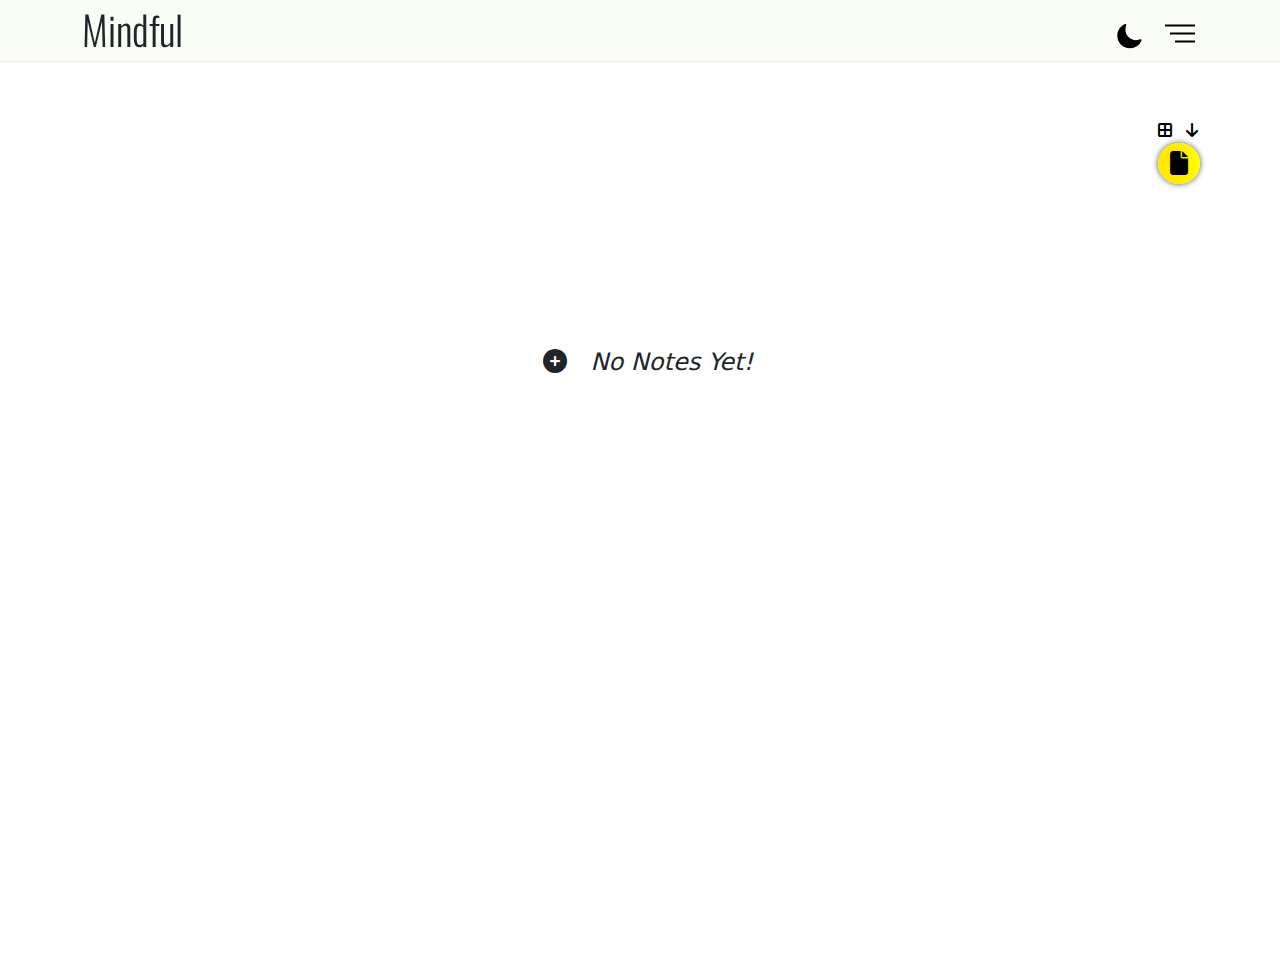
<file: index.html>
<!DOCTYPE html>
<html lang="en">
<head>
    <meta charset="UTF-8">
    <meta name="viewport" content="width=device-width, initial-scale=1.0">
    <meta name="description" content="a note taking application">
    <meta name="keywords" content="note,application,record,app,">
    <!-- Favicon links -->
    <link rel="apple-touch-icon" sizes="180x180" href="/assets/img/favicon_io/apple-touch-icon.png">
    <link rel="icon" type="image/png" sizes="32x32" href="/assets/img/favicon_io/favicon-16x16.png">
    <link rel="icon" type="image/png" sizes="16x16" href="/assets/img/favicon_io/favicon-16x16.png">
    <link rel="manifest" href="/assets/img/favicon_io/site.webmanifest">
    <!-- Google fonts links-->
    <link rel="preconnect" href="https://fonts.googleapis.com">
    <link rel="preconnect" href="https://fonts.gstatic.com" crossorigin>
    <link
        href="https://fonts.googleapis.com/css2?family=Oswald:wght@200..700&family=Roboto:ital,wght@0,100;0,300;0,400;0,500;0,700;0,900;1,100;1,300;1,400;1,500;1,700;1,900&display=swap"
        rel="stylesheet">
    <!-- Bootstrap CSS link-->
    <link href="/assets/bootstrap-5.3.3-dist/css/bootstrap.min.css" rel="stylesheet">
    <!-- Font Awesome Solid + Brands icon css link-->
    <link href="/assets/fontawesome/css/fontawesome.css" rel="stylesheet" />
    <!-- <link href="/assets/fontawesome/css/brands.css" rel="stylesheet" /> -->
    <link href="/assets/fontawesome/css/solid.css" rel="stylesheet" />
    <!-- Custom CSS link -->
    <link rel="stylesheet" href="CSS/style.css">
    <!-- Dark mode style sheet -->
    <link rel="stylesheet" href="CSS/dark.css">
    <!-- site title -->
    <title>NOTE TRACKER APP</title>
</head>

<body>

   <!-- HEADER START-->
   <header>
       <!-- HEADER CENTER  -->
       <div class="container-fluid container-md nav-center my-0 px-2 py-0 d-flex justify-content-between align-items-center">

        <!-- site title -->
        <div class="w-auto px-1">
            <h1 class="title display-6">Mindful</h1>
        </div> <!-- site title end-->

        <div class="d-flex justify-content-between align-items-center">
            <!-- dark mode toggle START(From Uiverse.io by Emil190313) -->
            <div class="w-auto dark-mode-toggle">
                <label for="switch" title="dark mode toggle" class="toggle">
                    <input type="checkbox" class="input" id="switch" />
                    <div class="icon icon--moon">
                        <svg xmlns="http://www.w3.org/2000/svg" viewBox="0 0 24 24" fill="currentColor" width="32"
                            height="32">
                            <path fill-rule="evenodd"
                                d="M9.528 1.718a.75.75 0 01.162.819A8.97 8.97 0 009 6a9 9 0 009 9 8.97 8.97 0 003.463-.69.75.75 0 01.981.98 10.503 10.503 0 01-9.694 6.46c-5.799 0-10.5-4.701-10.5-10.5 0-4.368 2.667-8.112 6.46-9.694a.75.75 0 01.818.162z"
                                clip-rule="evenodd"></path>
                        </svg>
                    </div>
                    <div class="icon icon--sun">
                        <svg xmlns="http://www.w3.org/2000/svg" viewBox="0 0 24 24" fill="currentColor" width="32"
                            height="32">
                            <path
                                d="M12 2.25a.75.75 0 01.75.75v2.25a.75.75 0 01-1.5 0V3a.75.75 0 01.75-.75zM7.5 12a4.5 4.5 0 119 0 4.5 4.5 0 01-9 0zM18.894 6.166a.75.75 0 00-1.06-1.06l-1.591 1.59a.75.75 0 101.06 1.061l1.591-1.59zM21.75 12a.75.75 0 01-.75.75h-2.25a.75.75 0 010-1.5H21a.75.75 0 01.75.75zM17.834 18.894a.75.75 0 001.06-1.06l-1.59-1.591a.75.75 0 10-1.061 1.06l1.59 1.591zM12 18a.75.75 0 01.75.75V21a.75.75 0 01-1.5 0v-2.25A.75.75 0 0112 18zM7.758 17.303a.75.75 0 00-1.061-1.06l-1.591 1.59a.75.75 0 001.06 1.061l1.591-1.59zM6 12a.75.75 0 01-.75.75H3a.75.75 0 010-1.5h2.25A.75.75 0 016 12zM6.697 7.757a.75.75 0 001.06-1.06l-1.59-1.591a.75.75 0 00-1.061 1.06l1.59 1.591z">
                            </path>
                        </svg>
                    </div>
                </label>
            </div><!-- dark mode toggle END-->

            <div class="nav-toggle"><!-- NAV toggle START -->
                <button type="button" title="nav toggle" class="nav-toggle-btn">
                    <div>
                        <div class="bars fa-bars-1"></div>
                        <div class="bars fa-bars-2"></div>
                        <div class="bars fa-bars-3"></div>
                    </div>
                </button>
            </div><!-- NAV toggle END -->
        </div>
       </div><!-- HEADER CENTER END -->

       <!--NAV START -->
       <nav>
           <!-- NAV OFF-CANVAS START -->
           <aside class="nav-off-canvas">
               <div>
                    <div class="d-flex justify-content-between ps-1 pt-0 mt-3 mb-2">
                        <h3 class="title display-6">Mindful</h3><!-- off-canvas site title -->
                        <button class="close-canvas-btn mb-3 me-3"><!-- off-canvas close btn -->
                            <i class="fa-solid fa-x"></i>
                        </button>
                   </div>
                   <!-- off canvas center start-->
                <div class="off-canvas-center">
                    <ul>
                        <li class=" ps-2 fav">
                            <p>
                                <span class="me-2"><i class="fa-solid fa-heart"></i> </span>
                                <span class="fav-text"> Important</span>
                            </p>
                        </li>
                        <li class="ps-2 sort">
                            <p>
                                <span class="me-2">
                                    <span class="primary-btn-icon"><i class="fa-solid fa-arrow-up"></i> </span>
                                    <span class="secondary-btn-icon"><i class="fa-solid fa-arrow-down"></i> </span>
                                </span>
                                <span class="sort-txt"> Sort by Oldest</span>
                            </p>
                        </li>
                        <li class=" ps-2 lay">
                            <p>
                                <span class="me-2">
                                    <span class="primary-btn-icon"><i class="fa-solid fa-list"></i> </span>
                                    <span class=" secondary-btn-icon"><i class="fa-solid fa-border-all"></i></span>
                                </span>
                                <span class="lay-txt"> List Layout</span>
                            </p>
                        </li>
                        <li class="ps-2 pe-2">
                            <hr class="border">
                        </li>
                        <li class="ps-2 clear-btn">
                            <p><span class="me-2"><i class="fa-solid fa-trash fa-bounce" style="color: #f40101;"></i></span> Delete notes</p>
                        </li>
                    </ul>
                </div><!-- off canvas center end-->
               </div>
            </as><!-- NAV OFF-CANVAS END -->
       </nav> <!-- NAV END -->
   </header><!-- HEADER END -->

   <!--MAIN container -->
   <main class="container">
       <!-- FORM SECTION START-->
       <section class="px-0">
           <!-- Main alerts display -->
           <div class="main-alerts-display container">

           </div>
           <!-- create note button wrapper start-->
           <div class="mt-auto add-note-btn-wrapper mb-3">
               <button type="button" role="button" class="show-inputs-btn">
                   <!-- add icon -->
                   <span class="primary-btn-icon">
                       <i class="fa-solid fa-file"></i>
                   </span>
               </button>
           </div><!-- create/back note button wrapper end-->

           <!-- FORM MODAL START-->
           <div class="form-modal">
            <!-- FORM ELEMENT START -->
               <form id="form" class="mt-1"><!-- FORM SECTION START -->
                    <section class="form-center">
                        <!-- FORM NAV -->
                        <div class="form-nav justify-content-between d-flex mb-4">
                            <!-- Form buttons -->
                            <div class="w-50 py-0 my-0 mx-0 px-0">
                                <!-- CLOSE FORM IMG BTN  -->
                                <button type="button" title="add a cover image" class="app-btns close-btn">
                                    <i class="fa-solid fa-x"></i>
                                </button>
                            </div>
                            <!-- Form buttons -->
                            <div class="d-flex justify-content-end my-0 py-0 mx-0 w-50">
                                <!-- ADD COVER IMG BTN  -->
                                <button type="button" title="add a cover image" class=" app-btns add-cover-img-btn me-2">
                                    <i class="fa-solid fa-image"></i>
                                </button>
                                <!--SUBMIT FORM BTN -->
                                <button type="submit" title="save note" class="app-btns create-note-btn">
                                    <i class="fas fa-save"></i>
                                </button>
                            </div>
                        </div>
                    
                        <!--  COVER IMAGE MODAL START -->
                        <div class="modal-bg">
                            <!-- MODAL background -->
                            <article class="cover-img-modal">
                                <!-- MODAL CENTER  -->
                                <div class="modal-center">
                                    <!-- close-modal btn -->
                                    <button type="button" class="close-modal-btn">
                                        <i class="fa-solid fa-xmark"></i>
                                    </button>
                                    <div>
                                        <p class="mt-4">Click the button below to add a cover image to your note.</p>
                                        <!-- select cover image btn -->
                                        <label for="cover-photo-input" class="cover-img-label app-btns mb-3 mt-0"
                                            aria-roledescription="button">
                                            <i class="fa-solid fa-plus"></i>
                                        </label>
                                        <!-- cover image input field -->
                                        <input type="file" name="cover_photo_input" id="cover-photo-input" size="100" value="upload"
                                            accept="image/jpeg, image/png">
                                    </div>
                                    <!-- image preview wrapper -->
                                    <div class="cover-img-wrapper">
                                        <!-- place holder image for preview image -->
                                        <i>
                                            <svg xmlns="http://www.w3.org/2000/svg" viewBox="0 0 16 16" fill="currentColor" class="size-4">
                                                <path fill-rule="evenodd"
                                                    d="M2 4a2 2 0 0 1 2-2h8a2 2 0 0 1 2 2v8a2 2 0 0 1-2 2H4a2 2 0 0 1-2-2V4Zm10.5 5.707a.5.5 0 0 0-.146-.353l-1-1a.5.5 0 0 0-.708 0L9.354 9.646a.5.5 0 0 1-.708 0L6.354 7.354a.5.5 0 0 0-.708 0l-2 2a.5.5 0 0 0-.146.353V12a.5.5 0 0 0 .5.5h8a.5.5 0 0 0 .5-.5V9.707ZM12 5a1 1 0 1 1-2 0 1 1 0 0 1 2 0Z"
                                                    clip-rule="evenodd" />
                                            </svg>
                                        </i>
                                    </div>
                                    <!-- error alert -->
                                    <div class="alerts py-1 my-0 caption"></div>
                                    <p class="caption img-preview-caption">image preview</p>
                                    <!-- upload cover img btn -->
                                    <div>
                                        <button type="button" class="mt-2 app-btns done-btn">Done</button>
                                    </div>
                                </div>
                                <!-- MODAL CENTER  End-->
                            </article>
                        </div><!-- COVER IMAGE MODAL END-->
                    
                        <!-- NOTE TITLE START -->
                        <div class=" my-0 py-0">
                            <!-- note title input -->
                            <div class="row ">
                                <div class="col-12">
                                    <label for="note_title" class="sr-only">Title</label>
                                    <input type="text" class="note-input title-input py-1 py-md-2 px-2" id="note_title" name="note_title"
                                        placeholder="Title">
                                </div>
                            </div>
                        </div><!-- NOTE TITLE END -->
                    
                        <!-- NOTE INPUT START -->
                        <div class="form-row input-txt-area-container my-0 py-0">
                            <div class="form-group col-12">
                                <label for="note" class="sr-only">Note</label>
                                <textarea name="note" id="note" autocapitalize="sentences"  class="note-input py-1 py-md-2 px-2" cols="30" rows="4" placeholder="Add new note"></textarea>
                            </div>
                        </div><!-- NOTE INPUT END -->
                    
                    
                    </section>
               </form> <!-- FORM ELEMENT END -->
           </div><!-- FORM MODAL END -->
       </section>
       <!-- FORM SECTION END -->


       <!-- NOTE CARDS SECTION START-->
       <section class="notes-section">
            <div class="d-flex note-fb-section justify-content-between">
                <!-- give visual feedback to the user on the note card in the UI -->
                <p class="feedback-text"><span></span></p>
                <p class="feedback-icon">
                    <span class="icon-1 px-2">
                        <span class="primary-btn-icon"><i class="fa-solid fa-border-all"></i></span>
                        <span class="secondary-btn-icon"><i class="fa-solid fa-list"></i></span>
                    </span>
                    <span class="icon-2">
                        <span class="primary-btn-icon"><i class="fa-solid fa-arrow-down"></i></span>
                        <span class="secondary-btn-icon"><i class="fa-solid fa-arrow-up"></i></span>
                    </span>
                </p>
            </div>
           <!-- main container for note cards -->
           <div class="notes-container">
            
           </div>
       </section><!-- NOTE CARDS SECTION END-->

       <!-- NOTE DISPLAY MODAL START-->
       <section>
           <div class="modal-bg display-note-modal">
               <article class="container note-modal-center">
                   <div class="row px-3 pt-4">
                       <!-- note button controls -->
                       <div class="col-12 row align-items-center note-controls m-0 justify-content-between px-0">
                           <div class="col-7">
                               <!-- back btn -->
                               <button type="button" class="btn my-0 py-1 app-btns back-btn">
                                   <i class="fa-solid fa-arrow-left "></i>
                               </button>
                           </div>
                           <!--favourites, edit and delete btn -->
                           <div class=" col-5 mb-2 d-flex justify-content-end">
                                <!--favourites btn  -->
                               <button type="button" class=" my-0 py-1 mx-2 add-to-fav-btn">
                                <i class="fa-solid fa-heart"></i>
                              </button>
                               <!--edit btn  -->
                               <button type="button" class="btn my-0 py-1 mx-2 app-btns edit-btn">
                                   <i class="fa-solid fa-pen-to-square"></i>
                               </button>
                               <!-- del btn -->
                               <button type="button" class="btn my-0 py-1 app-btns del-btn">
                                   <i class="fa-solid fa-trash-can del-icon"></i>
                               </button>
                           </div>
                       </div>
                       <!-- note header -->
                       <div class="col-12 mt-1 note-dp-header">
                           <!-- note title -->
                           <h5 class="note-dp-title"></h5>
                           <!-- date day and time of note creation -->
                           <h6 class="light-txt">
                               <span class="note-dp-day"></span>
                               <span class="note-dp-date"></span>
                               <span class="note-dp-month"></span>
                               <span class="note-dp-time"></span>
                               <span class="notedp-time-suffix"></span>
                           </h6>
                       </div>
                       <!-- note cover image -->
                       <div class="note-dp-img-container">

                       </div>
                       <!-- note body -->
                       <div class="col-12 note-txt pt-0 pb-0 my-1 px-2 dark-txt">
                           <p class="note-dp-txt">
                           </p>
                       </div>
                   </div>
                   <!-- note body end-->
               </article>
           </div>
       </section><!-- NOTE DISPLAY MODAL END-->
   </main>

   <!-- custom js script -->
   <script src="/app.js"></script>
</body>

</html>
</file>
<file: CSS/style.css>
/***** CSS variables *****/
:root{
	--heading-font:"Oswald";
	--body-font:"Roboto";
	--light-color: #fafdf6;
	--dark-color:#000000;
	--light-text:rgb(39, 37, 74);
	--light-accent:#ffffff; 
}

/* ======= CSS RESET ======== */
/*
  1. Use a more-intuitive box-sizing model.
*/
*, *::before, *::after {
	box-sizing: border-box;
  }
  
  /*
	2. Remove default margin
  */
  * {
	margin: 0;
  }
  
  /*
	Typographic tweaks!
	3. Add accessible line-height
	4. Improve text rendering
  */
  body {
	line-height: 1.5;
	-webkit-font-smoothing: antialiased;
  }
  
  /*
	5. Improve media defaults
  */
  img, picture, video, canvas, svg {
	display: block;
	max-width: 100%;
  }
  
  /*
	6. Remove built-in form typography styles
  */
  input, button, textarea, select {
	font: inherit;
  }
  
  /*
	7. Avoid text overflows
  */
  p, h1, h2, h3, h4, h5, h6 {
	overflow-wrap: break-word;
  }
  
  /*
	8. Create a root stacking context
  */
  #root, #__next {
	isolation: isolate;
  }

   /*
	9. Remove lists default styling
  */
  li,ul{
	list-style: none;
	padding: 0;
	margin: 0;
	font-family: var(--body-font);
  }

    /*
	10. Remove default padding from font awesome icons default styling
  */

i{
	padding: 0;
	margin: 0;
}

/***** UTILITY CLASSES *****/
.light-txt{
	color: var(--light-text) !important;
	font-size: 85%;
}

.dark-txt{
	color: var(--dark-color) !important;
}

.word-spacing{
	word-spacing: 7px;
}

.line-h{
	line-height: 1.1;
}

span{
	font-style: inherit;
}
/* controls how img on the note cards are renderd */
img{
	display: block;
	min-width: 100%;
	height: 100% !important;
	object-fit: fill ;
}

/***** LABEL ACCESSIBILTY *****/
/* hide labels, but keep them accessible to screen readers */
.sr-only {
	position: absolute;
	width: 1px;
	height: 1px;
	padding: 0;
	margin: -1px;
	overflow: hidden;
	clip: rect(0, 0, 0, 0);
	border: 0;
  }

/***** TYPOGRAPHY *****/
h1,h2,h3,h4,h5,h6{
	font-family: var(--heading-font),sans-serif;
	font-weight:800;
}

h6{
	font-weight:400;
	font-style: italic;	
}

textarea, input{
	font-family: var(--body-font),sans-serif;
	font-weight: 700;
}

label{
	font-family: var(--heading-font),sans-serif;
}

.card-text{
	font-weight: 400 !important;
}

.card-subtitle{
	font-weight: 600;
}

/* styling for smaller text */
.caption{
	font-weight: 500;
	font-family: var(--body-font);
	color: #363636;
	font-size: 80%;
	padding: 0;
	height: 19px;
	margin: 0;
}

/***** LAYOUT *****/
/* header element that contains the site title and dark mode toggle */
body{
	width: 100%;
	min-height: 100vh;
}

header{
    background-color: var(--light-color);
    padding-top: .3rem;
    width: 100%;
    position: fixed;
    top: 0;
    left: 0;
    box-shadow: 0px 1px 2px rgba(0, 0, 0, 0.1);
    -webkit-box-shadow: 0px 1px 2px rgba(0, 0, 0, 0.1);
    -moz-box-shadow: 0px 1px 2px rgba(0, 0, 0, 0.1);
	z-index: 100;
    transition: all 300ms linear;
  }

/* the main section of the page */
  main{
	margin-top: 5em;
	position: relative;
  }

/*element that displays the alerts on the main page(does not display on the modals)  */
.main-alerts-display{
	width: 0;
	height: 23px;
	background: var(--dark-color);
	color: var(--light-color);
	font-family: var(--heading-font);
	text-align: center;
	border-radius:5px;
	font-weight: 400;
	color: var(--light-color);
	position: sticky;
	top: 60px;
	transform: translateY(5px);
	z-index: -100;
	visibility: hidden;
	transition: all 400ms 400ms linear;
  }

.main-alerts-display p{
	padding: 0;
	width: 0;
	margin: 0 auto;
  }

  /* Alerts styles for photo modal */
.alerts{
	visibility: hidden;
	background-color: transparent;
	color: red !important;
	transform: translateY(-1px) !important;
	height: 27px;
	transition: all 300ms linear;
}


/***** BUTTONS STYLES *****/
/* base style for all btns */
.app-btns{
	border: 3px solid var(--dark-color);
	box-shadow: 1px 1px 0px 1px rgba(0,0,0,1);
	-webkit-box-shadow: 1px 1px 0px 1px rgba(0,0,0,1);
	-moz-box-shadow: 1px 1px 0px 1px rgba(0,0,0,1);
	font-weight: 800;
	font-size: clamp(5px,5vw,1rem);
	padding: .2em .6em;
	background: linear-gradient(90deg,rgb(255, 234, 0) 45%,rgb(255, 255, 0));
	border-radius: 0%;
	transition: all 300ms ease-in-out;
}

/* click effect styling on the btns */
.app-btns:active{
	color: var(--dark-color);
	background:var(--light-color);
}

/* hover effect styling on the btns */
.app-btns:hover{
	color: var(--light-color);
	background: var(--dark-color);
}

/* style for btn that displays the input field when clicked */
button.show-inputs-btn{
	font-size: 150%;
	padding: .1em .5em;
}

/* default style for secondary-btn icon */
.primary-btn-icon,
.primary-btn-icon{
	display: inline-block;
}

/* default style for primary-btn icon */
.secondary-btn-icon,
.secondary-btn-icon{
	display: none;
}


/*nav toggle btn  */
.nav-toggle-btn{
	border: 3px solid transparent;
	outline:0;
	background:transparent; 
	width:45px;
	padding-bottom:0.5rem;
	cursor:pointer;
	border-radius: 5px;
}

/* elements within the nav toggle */
.nav-toggle-btn .bars{
	width: 30px;
	height:0;
	border: 1.5px solid black;
	margin-top: 6px;
	transform-origin: center;
	margin-left:auto;
	transition: transform 200ms 100ms,
	 opacity 300ms linear,
	 width 300ms linear;
}

.nav-toggle-btn > div{
	width: max-content;
	transform: translate(-1px,1.5px);
}

.nav-toggle-btn .fa-bars-2{
	width: 25px;
}

.nav-toggle-btn .fa-bars-3{
	width: 20px;
	margin-bottom: 0;
}

.nav-toggle-btn:focus{
	border: 3px solid #9d9d9d;
}

/* nav off canvas btn */
.nav-off-canvas button{
	color: rgb(255, 234, 0);
	padding: 0;
	background: transparent;
	outline: 0;
	border: 0;
	transform: scale(0.9);
}


/* add to favourites btn */
.add-to-fav-btn{
	border: none;
	color: lightslategray;
	background: transparent;
}

.add-to-fav-btn i{
	font-size: 1.5rem;
}


/* dark mode toggle btn */
div.nav-center .dark-mode-toggle{
	transform: scale(0.7) translate(20px, 3px);
}

/* button for adding notes */
.show-inputs-btn{
	position: fixed;
	right: 10px;
	top: 80%;
	z-index: 10;
	border-radius: 50%;
	box-shadow: 0 0 5px 1px rgba(0, 0, 0, 0.5);
	background: linear-gradient(90deg,rgb(255, 234, 0) 45%,rgb(255, 255, 0));
	border: 0;
}

/***** COVER IMAGE MODAL *****/
/* Cover image/form modal background */
.modal-bg,.form-modal{
	width: 100vw;
	height: 100vh;
	height: 100dvh;
	display: none;
	place-content: center;
	background-color: color-mix(in srgb, rgba(0, 0, 0, 0.7) 80%, transparent 20%);
	backdrop-filter: blur(10px);
	position: fixed;
	top: 0;
	left: 0;
	right: 0;
	visibility: hidden;
	z-index: -1000;
	
}

/*the main area of the cover image modal*/
.cover-img-modal{
	width: 350px;
	border: 4px solid var(--dark-color);
	background-color: var(--light-color);
	box-shadow: 1px 1px 0px 1px rgba(0,0,0,1);
	-webkit-box-shadow: 1px 1px 0px 1px rgba(0,0,0,1);
	-moz-box-shadow: 1px 1px 0px 1px rgba(0,0,0,1);
	margin: 0 auto;
	text-align: center;
	padding: 1em;
	position: relative;
}

/*file input label styled like a button */
.cover-img-label{
	width: 50px;
	display: inline-block;
	padding: .1em;
	cursor: pointer;
	color: #000;
	font-weight: 800;
	font-size: 130%;
	background: linear-gradient(90deg,rgb(255, 234, 0) 45%,rgb(255, 255, 0));
	animation: vibrate-1 0.3s 2s linear 2 both;
}

/* modal center */
.modal-center{
	width: 100%;
	height: 100%;
	font-family: var(--heading-font),sans-serif;
	margin: auto auto;
	position: relative;
	display: flex;
	flex-direction: column;
	justify-content: space-between;
	align-items: center;
}

/* close btn on the cover img Modal */
.close-modal-btn{
	border: none;
	margin-bottom: 0;
	width: 40px;
	background: var(--dark-color);
	color: var(--light-color);
	border-radius: 0;
	font-weight: 800;
	font-size: 120%;
	position: absolute;
	top: -10px;
	right: -10px;
}

/*the x-icon within the close button on the modal  */
.close-modal-btn:hover .fa-xmark {
	transform-origin: 50% 50%;
	animation: rotateBtn 500ms 500ms linear 1;
}

.nav-off-canvas:hover button{
	animation: rotateBtn 500ms 500ms linear 1;
}

/* modal file input */
input[type="file"]{
	display: none;
}

/* styles for the cover image preview on the modal*/
div.cover-img-wrapper{
	width: 120px;
	min-height: 120px;
	border: 4px solid var(--dark-color);
    border-radius: 8px;
}

img.cover-img{
	height: 100%;
	object-position: center center;
	object-fit: cover;
	border-radius: 4px;
}


/***** FORM SECTION *****/
/* main area of the form that holds all input elements */
.form-modal{
	/* border: 7px solid green; */
	display: flex ;
	place-content: unset;
	width: 100%;
}

.form-center{
	margin: 0 auto;
	width: 95% ;
	height: 99%;
	background-color: var(--light-color);
	border: 4px solid var(--dark-color);
	padding: .2rem;
}

/* the note text area */
.note-input{
	width: 100%;
	height: auto;
	border: 0;
	border-radius: 0%;
	outline: 0;
	padding: 0;
}

textarea.note-input{
	border-bottom-left-radius: 5px;
	border-bottom-right-radius: 5px;
	height:500px !important;	
	resize: none;
	
}

/* the note title text input  */
 .title-input{
	height: 32px;
	border-top-left-radius: 5px;
	border-top-right-radius: 5px;
	border: 0;
}

/* focus state for the input and textarea elements */
.title-input:focus,
.note-input:focus{
	background-color: rgba(243, 245, 247, 0.9);
}

/***** NOTE CARD  *****/
.notes-section{
	position: relative;
	z-index: 5;
	background-color: var(--light-accent);
}

/* this show the feed back text on the notes container */
.note-fb-section{
	color: var(--dark-color);
	font-weight: 800 !important;
}

/* place holder text on the notes container section */
.note-place-holder{
	position: absolute;
	width: 100%;
	top: 25vh;
	display: flex;
	justify-content: center;
	align-items: center;
	font-weight: 400;
	font-size: clamp(16px, 5vw, 1.5rem);
	font-style: italic;
	animation: slide-in-fwd-top 600ms 100ms cubic-bezier(0.215, 0.610, 0.355, 1) forwards;
}

/* wrapper element that contains the card element */
.notes-container{
	display: flex;
	width: 100%;
	justify-content: center;
	align-items: center;
	gap: 1.5em;
	flex-direction: column;
	flex-wrap: wrap;
	background-color: var(--light-accent);
}

/* card element */
.notes-card{
	min-height: 175px;
	width: 100%;
	padding: 0;
	border-radius: 0%;
	border: 1px solid var(--dark-color);
	border-right: 4px solid var(--dark-color);
	border-bottom: 4px solid var(--dark-color);
	box-shadow: 1px 1px 0px 1px rgba(0,0,0,1);
	-webkit-box-shadow: 1px 1px 0px 1px rgba(0,0,0,1);
	-moz-box-shadow: 1px 1px 0px 1px rgba(0,0,0,1);
	cursor: pointer;
	/* animation: slide-in-fwd-top 600ms 100ms cubic-bezier(0.215, 0.610, 0.355, 1) forwards; */
	transition: transform 300ms linear !important;
	
}

/* flex container for the card text and card image */
.note-card-center{
	display:flex;
	width: 100%;
	flex-direction: column;
}


/** hover effect for note cards **/
/* note btn that have arrow icons */
.notes-card .note-btn{
	transition: transform 300ms linear !important;
}

/* for note card button */
.notes-card:hover .note-btn{
	transform: translate(8px);
}

/* wrappers for the imgs on the note cards */
.card-head-wrapper{
	border: 3px solid black;
	border-left: 2px solid var(--dark-color);
	border-bottom: 2px solid var(--dark-color);
	border-top: 2px solid var(--dark-color);
	padding: 0;
	margin: 0;
	background-color: var(--light-color);
}

.card-img{
	filter: brightness(85%);
	border-radius: 0;
	transition: all 300ms linear;
}

.notes-card:hover 
.card-img{
	filter: brightness(100%);
}

/***** DISPLAY NOTE MODAL *****/
/* display note modal bg */
.display-note-modal{
	background-color: color-mix(in srgb, rgb(0, 0, 0) 90%, transparent 10%);
	backdrop-filter: blur(10px);
	display: none;
	visibility: hidden;
	place-items: center;
	z-index: -1000;
}

/* main section of the modal that displays the note */
.note-modal-center{
	background-color: var(--light-color);
	width: 80%;
	height: fit-content;
	border: 4px solid var(--dark-color);
	overflow-y: hidden;
}

/* note display image wrapper */
.note-dp-img-wrapper{
	height: 200px;
	border: 4px solid var(--dark-color);
}

/*wrapper element for the text section of the note display  */
.note-txt{
	overflow-y: auto;
	height: 250px;
}

/* change the default styling of the scrollbar on note display modal */
.note-txt::-webkit-scrollbar {
    width: .7em;
    background-color: white;
}

.note-txt::-webkit-scrollbar-thumb {
    background-color: #808080;
    border-radius: 10px;
}

/***** NAV OFF CANVAS *****/
/* off Canvas background */
.nav-off-canvas{
	width: 0;
	padding: 0;
	height: 100vh;
	height: 100dvh;
	color: var(--light-color);
	background-color: color-mix(in srgb, rgb(0, 0, 0) 90%, transparent 10%);
	backdrop-filter: blur(10px);
	position: fixed;
	cursor: pointer;
	top: 0;
	z-index: 1000;
	transition: width 300ms;
	overflow: hidden;
	
}

.nav-off-canvas .title,
.nav-off-canvas .fa-x,
.nav-toggle button{
	font-weight: 400;
	font-size: clamp(1rem,5vw,1.8rem);
}

.off-canvas-center{
	width: 0;
}

.off-canvas-center li{
	margin: .6rem 0;
	font-weight: 800;
	font-size: 1.1rem;
	cursor: pointer;

}


/* nav link(li) to toggle card layout */
ul .lay{
	display:none !important;
}

.off-canvas-center li p{
	padding: .5em .1rem;
	margin: 0;
    transition: color 300ms linear,
	padding-left 300ms !important;
}

.off-canvas-center  li:hover p{
color: yellow !important;
padding-left: 20px;
}

/****JS STYLES *****/

/* display alert on main page */
.show-main-alert {
	z-index: 1010;
	visibility: visible;
	width: 50%;
  }

  .show-main-alert p{
	width: 50%;
  }

/*individual transforms applied by JS to each element within
 the nav-toggle btn */
 .show .fa-bars-1{
	transform: translateY(7px) rotate(45deg);
}

.show .fa-bars-2{
	transform: translateX(10px);
	opacity: 0;
}

.show .fa-bars-3{
	transform: translateY(-10px) rotate(-45deg);
	width: 30px;
}


/* this class hides the create note btn plus icon */
.show .primary-btn-icon{
	display: none;
}


/* this class show the create note btn back icon */
.show .secondary-btn-icon{
	display: inline-block;
}


/* applies the visbility class to the create note */
.show {
	visibility: visible;
}

.show .create-note-btn:hover{
	border: 3px solid var(--dark-color)!important;
}

/* this class is displays the cover image modal */
.show-modal{
	display: grid;
	visibility: visible;
	z-index: 1000;
}


/* displays alert on the cover image modal */
.show-alert{
	visibility: visible;
}

/* class that are applied when a note is being edited */
.editable-card{
	background-color: skyblue !important;
}


/* class that upates UI to show card has been added to favourite */
.show .add-to-fav-btn{
	color: red;
}

/* updates UI when fav, sort or layout icons when nav link is clicked */
.active {
	border-left: 4px solid yellow !important;
}

/* hides the show input button when user has click to view their important notes */
.hide .show-inputs-btn{
	display: none;
}


/*** JS animations classes ***/
.slide-in-fwd-top {
	-webkit-animation: slide-in-fwd-top 0.4s cubic-bezier(0.250, 0.460, 0.450, 0.940) both;
	        animation: slide-in-fwd-top 0.4s cubic-bezier(0.250, 0.460, 0.450, 0.940) both;
}

.slide-out-fwd-top {
	-webkit-animation: slide-out-fwd-top 0.6s cubic-bezier(0.550, 0.085, 0.680, 0.530) both;
	        animation: slide-out-fwd-top 0.6s cubic-bezier(0.550, 0.085, 0.680, 0.530) both;
}

.shake-bottom {
	animation: shake-bottom 0.8s cubic-bezier(0.455, 0.030, 0.515, 0.955) both;
}

/****MEDIA QUERIES****/

/** TABLET screen size **/
@media only screen and (min-width: 768px) {

	img{
		height: auto;
		object-fit: cover;
	}

	/* general styling for all the buttons */
	.app-btns{
		padding: .5em .8em;
	}

	/* dark mode toggle btn */
	div.nav-center .dark-mode-toggle{
		transform: scale(0.9) translateY(4px);
	}

	/* main area of the cover image modal */
	.cover-img-modal{
		width: 500px;
	}

	/* main area of the note display modal */
	.note-modal-center {
		width: 50%;
		max-height: 624px;
	}

	.show-main-alert {
		width: 80%;
	  }
	
	  .show-main-alert p{
		width: 80%;
	  }

/** contorls the width and orientation of the note cards **/
	.notes-container{
		justify-content: space-between;
		flex-direction: column;
		gap: 1em;
	}

	/* flex container for the card text and card image */
	.note-card-center{
		flex-direction: row;
		height: 100%;
		padding-bottom: 0;
	}

	/* wrapper for the image section of the card*/
	.note-card-center .card-head-wrapper{
		width: 35%;
		height: 175px !important;
	}

	/*wapper for the text section of the card  */
	.note-card-center .card-body-wrappper{
		width: 65%;
		height: 175px !important;
	}

	/* hover effect for note cards */
	/* for note card bg */
	.notes-card:hover{
		transform: translate(-3px,-3px) !important;
	}


	
}

/** LARGE and X-LARGE screens size **/
@media only screen and (min-width: 992px) {
	/* modal box for adding cover img */
	.cover-img-modal{
		width: 450px;
	}

}

/** contorls the width and orientation of the note cards **/
@media only screen and (min-width: 990px) {

	.show-inputs-btn{
		position: absolute;
		/* right: 8%; */
		/* top: unset; */
		/* border-radius: 2px; */
		/* box-shadow: none;
		background: linear-gradient(90deg,rgb(255, 234, 0) 45%,rgb(255, 255, 0));
		border: 3px solid var(--dark-color); */
		transition: background 300ms linear;
	} 

	.show-inputs-btn:hover,
	.show-inputs-btn:focus,
	.show-inputs-btn:active{
		color: var(--light-color) !important;
		background: var(--dark-color) !important;
	} 

	.notes-container{
		flex-direction: row;
	}

	/* note card elements */
	.notes-card{
		width: 49%;
	}	

	/* nav link(li) to toggle card layout */
	ul .lay{
		display: block !important;
	}

	.form-center{
		width: 80% ;
		padding: 1rem;
	}

}

/** controls layout changes(grid/list) for the cards(Applies JS Classes) **/
@media only screen and (min-width: 1000px){
	/* toggle card layou from grid to rows */
	.change-layout .notes-container{
		flex-direction: column;
	}
	
	.change-layout .notes-card{
		width: 100%;
	}
}

/** THE MEDIA QUERIES BELOW CONTROL THE WIDTH OF THE NAV-OFF-CANVAS AT DIFF SCREEN SIZES **/
@media only screen and (min-width: 0) and (max-width: 767px){
	.show-nav-off-canvas{
		width: 350px;
	}

	.off-canvas-center{
		width: 350px;
	}
	
}

@media only screen and (min-width: 768px) and (max-width: 991px){
	.show-nav-off-canvas{
		width: 550px;
	}

	.off-canvas-center{
		width: 550px;
	}
	

}

@media only screen and (min-width: 992px) {
	.show-nav-off-canvas{
		width: 300px;
		
	}

	.off-canvas-center{
		width: 300px;
	}
	
}

/***** ANIMATIONS *****/
/** rotate animation **/
@keyframes rotateBtn {
	0%{
	   
       transform: rotate(0deg);
	}
	50%{
		transform: rotate(180deg);
	}
	100%{
		transform: rotate(360deg);
	}
}


/* ----------------------------------------------
 * Generated by Animista on 2024-10-7 23:24:24
 * Licensed under FreeBSD License.
 * See http://animista.net/license for more info. 
 * w: http://animista.net, t: @cssanimista
 * ---------------------------------------------- */
/**
 /**
 * ----------------------------------------
 * animation slide-in-fwd-top
 * ----------------------------------------
 */
@-webkit-keyframes slide-in-fwd-top {
	0% {
	  -webkit-transform: translateZ(-1400px) translateY(-800px);
			  transform: translateZ(-1400px) translateY(-800px);
	  opacity: 0;
	}
	100% {
	  -webkit-transform: translateZ(0) translateY(0);
			  transform: translateZ(0) translateY(0);
	  opacity: 1;
	}
  }
  @keyframes slide-in-fwd-top {
	0% {
	  -webkit-transform: translateZ(-1400px) translateY(-800px);
			  transform: translateZ(-1400px) translateY(-800px);
	  opacity: 0;
	}
	100% {
	  -webkit-transform: translateZ(0) translateY(0);
			  transform: translateZ(0) translateY(0);
	  opacity: 1;
	}
  }
  

/**
 * ----------------------------------------
 * animation slide-out-fwd-top
 * ----------------------------------------
 */
 @-webkit-keyframes slide-out-fwd-top {
	0% {
	  -webkit-transform: translateZ(1) translateY(0);
			  transform: translateZ(1) translateY(0);
	  opacity: 1;
	}
	100% {
	  -webkit-transform: translateZ(600px) translateY(-300px);
			  transform: translateZ(600px) translateY(-300px);
	  opacity: 0;
	}
  }
  @keyframes slide-out-fwd-top {
	0% {
	  -webkit-transform: translateZ(1) translateY(0);
			  transform: translateZ(1) translateY(0);
	  opacity: 1;
	}
	100% {
	  -webkit-transform: translateZ(600px) translateY(-300px);
			  transform: translateZ(600px) translateY(-300px);
	  opacity: 0;
	}
  }
  
  
  /**
 * ----------------------------------------
 * animation vibrate-1
 * ----------------------------------------
 */
@keyframes vibrate-1 {
	0% {
	  transform: translate(0);
	}
	20% {
	  transform: translate(-2px, 2px);
	}
	40% {
	  transform: translate(-2px, -2px);
	}
	60% {
	  transform: translate(2px, 2px);
	}
	80% {
	  transform: translate(2px, -2px);
	}
	100% {
	  transform: translate(0);
	}
  }
</file>
<file: CSS/dark.css>
@media only screen and (min-width: 0rem) {
:root{
		--dark:#000814;
		--medium:#00132d;
		--accent:#90e0ef;
		--bodyTextColorWhite: #eff0f1;
	}
}

body.dark-mode{
 background-color: var(--dark);   
}

body.dark-mode h1,
body.dark-mode h2,
body.dark-mode h3,
body.dark-mode h4,
body.dark-mode h5,
body.dark-mode h6,
body.dark-mode p,
body.dark-mode span,
body.dark-mode li
{
    color: var(--bodyTextColorWhite)!important;
}

body.dark-mode .light{
    display: none;
}

body.dark-mode .dark{
    display:block !important;
}

.dark{
    display: none;
}

/* DARK MODE/LIGHT MODE TOGGLE BUTTON styles */
/* From Uiverse.io by Emil190313 */ 
.toggle {
	background-color: transparent;
	width: 56px;
	height: 56px;
	border-radius: 50%;
	display: grid;
	place-items: center;
	cursor: pointer;
	/* box-shadow: 0 0 50px 20px rgba(0, 0, 0, 0.1); */
	line-height: 1;
  }
  
.input {
	display: none;
}
  
.icon {
	grid-column: 1 / 1;
	grid-row: 1 / 1;
	transition: transform 500ms;
}
  
.icon--moon {
	transition-delay: 200ms;
	color: black;
}
  
.icon--sun {
	transform: scale(0);
	color: yellow;
}
  
#switch:checked + .icon--moon {
	transform: rotate(360deg) scale(0);
}
  
#switch:checked ~ .icon--sun {
	transition-delay: 200ms;
	transform: scale(1) rotate(360deg);
}


body.dark-mode .notes-container,
body.dark-mode .notes-section{
    background-color: var(--dark);
}

/*element that displays the alerts on the main page(does not display on the modals)  */
body.dark-mode .main-alerts-display{
	background: var(--bodyTextColorWhite)!important;
}


body.dark-mode .main-alerts-display p,
body.dark-mode .main-alerts-display span{
	color: #000 !important;
}


/**** PAGE LAYOUT/SECTIONS ****/
body.dark-mode .notes-card,
body.dark-mode header,
body.dark-mode .cover-img-modal,
body.dark-mode .note-modal-center{
    background-color: var(--medium)!important;
}

body.dark-mode .size-4{
	color: var(--accent)!important;	
}

/**** NOTE CARD SECTION ****/
body.dark-mode .notes-card{
  border: none;
}

body.dark-mode .feedback-icon i{
	color: var(--accent) !important;
}
body.dark-mode .notes-card button{
	color: var(--bodyTextColorWhite);
}

body.dark-mode .card-head-wrapper{
  border: none;
  background-color: var(--medium);
}

/**** FORM INPUT SECTION ****/
/* the note title text input */
/* body.dark-mode .title-input,
body.dark-mode .note-input{
	background-color: var(--dark);
	color: var(--bodyTextColorWhite);
	border: 1px solid var(--accent) !important;
} */


/* focus state for the input and textarea elements */
body.dark-mode .title-input:focus,
body.dark-mode .note-input:focus{
	background-color: var(--bodyTextColorWhite);
	color: #000;
}



/**** BUTTONS ****/
body.dark-mode .show-inputs-btn i{
	color: var(--medium) !important;
}

body.dark-mode .add-cover-img-btn{
	color: var(--accent);
}

body.dark-mode .app-btns,
body.dark-mode .show-inputs-btn{
  border: 3px solid var(--medium);
  color: var(--medium) !important;
  background: var(--accent) !important;

}

body.dark-mode .app-btns:active{
	background: linear-gradient(45deg,rgb(255, 47, 0) 50%,rgb(238, 132, 19))!important;
	color: var(--medium) !important;
  }

body.dark-mode .app-btns:hover{
  background-color: var(--bodyTextColorWhite) !important;
  color: var(--medium) !important;
}


body.dark-mode .nav-toggle-btn:focus{
	background-color: var(--accent);
	border-color: var(--medium);
}

body.dark-mode .nav-toggle-btn .bars{ 
	border:1.5px solid var(--bodyTextColorWhite)!important;
}

body.dark-mode .nav-toggle-btn:hover .bars{ 
	border:1.5px solid var(--accent)!important;
}

body.dark-mode .nav-toggle-btn:focus .bars{ 
	border:1.5px solid var(--dark)!important;
}


/**** MODALS ****/
body.dark-mode .note-modal-center,
body.dark-mode .cover-img-modal{
	border: 1px solid var(--accent);
}

/* change the default styling of the scrollbar on note display modal */
body.dark-mode .note-txt::-webkit-scrollbar {
    background-color: var(--dark);
}

/* scroll bar */
body.dark-mode .note-txt::-webkit-scrollbar-thumb {
    background-color:var(--accent);
}

/**** OFF CANVAS ****/
body.dark-mode .nav-off-canvas{
	background-color: color-mix(in srgb, rgba(0, 0, 0, 0.7) 80%, transparent 20%);
	backdrop-filter: blur(10px);
}
</file>
<file: assets/fontawesome/css/brands.css>
/*!
 * Font Awesome Free 6.6.0 by @fontawesome - https://fontawesome.com
 * License - https://fontawesome.com/license/free (Icons: CC BY 4.0, Fonts: SIL OFL 1.1, Code: MIT License)
 * Copyright 2024 Fonticons, Inc.
 */
:root, :host {
  --fa-style-family-brands: 'Font Awesome 6 Brands';
  --fa-font-brands: normal 400 1em/1 'Font Awesome 6 Brands'; }

@font-face {
  font-family: 'Font Awesome 6 Brands';
  font-style: normal;
  font-weight: 400;
  font-display: block;
  src: url("../webfonts/fa-brands-400.woff2") format("woff2"), url("../webfonts/fa-brands-400.ttf") format("truetype"); }

.fab,
.fa-brands {
  font-weight: 400; }

.fa-monero:before {
  content: "\f3d0"; }

.fa-hooli:before {
  content: "\f427"; }

.fa-yelp:before {
  content: "\f1e9"; }

.fa-cc-visa:before {
  content: "\f1f0"; }

.fa-lastfm:before {
  content: "\f202"; }

.fa-shopware:before {
  content: "\f5b5"; }

.fa-creative-commons-nc:before {
  content: "\f4e8"; }

.fa-aws:before {
  content: "\f375"; }

.fa-redhat:before {
  content: "\f7bc"; }

.fa-yoast:before {
  content: "\f2b1"; }

.fa-cloudflare:before {
  content: "\e07d"; }

.fa-ups:before {
  content: "\f7e0"; }

.fa-pixiv:before {
  content: "\e640"; }

.fa-wpexplorer:before {
  content: "\f2de"; }

.fa-dyalog:before {
  content: "\f399"; }

.fa-bity:before {
  content: "\f37a"; }

.fa-stackpath:before {
  content: "\f842"; }

.fa-buysellads:before {
  content: "\f20d"; }

.fa-first-order:before {
  content: "\f2b0"; }

.fa-modx:before {
  content: "\f285"; }

.fa-guilded:before {
  content: "\e07e"; }

.fa-vnv:before {
  content: "\f40b"; }

.fa-square-js:before {
  content: "\f3b9"; }

.fa-js-square:before {
  content: "\f3b9"; }

.fa-microsoft:before {
  content: "\f3ca"; }

.fa-qq:before {
  content: "\f1d6"; }

.fa-orcid:before {
  content: "\f8d2"; }

.fa-java:before {
  content: "\f4e4"; }

.fa-invision:before {
  content: "\f7b0"; }

.fa-creative-commons-pd-alt:before {
  content: "\f4ed"; }

.fa-centercode:before {
  content: "\f380"; }

.fa-glide-g:before {
  content: "\f2a6"; }

.fa-drupal:before {
  content: "\f1a9"; }

.fa-jxl:before {
  content: "\e67b"; }

.fa-dart-lang:before {
  content: "\e693"; }

.fa-hire-a-helper:before {
  content: "\f3b0"; }

.fa-creative-commons-by:before {
  content: "\f4e7"; }

.fa-unity:before {
  content: "\e049"; }

.fa-whmcs:before {
  content: "\f40d"; }

.fa-rocketchat:before {
  content: "\f3e8"; }

.fa-vk:before {
  content: "\f189"; }

.fa-untappd:before {
  content: "\f405"; }

.fa-mailchimp:before {
  content: "\f59e"; }

.fa-css3-alt:before {
  content: "\f38b"; }

.fa-square-reddit:before {
  content: "\f1a2"; }

.fa-reddit-square:before {
  content: "\f1a2"; }

.fa-vimeo-v:before {
  content: "\f27d"; }

.fa-contao:before {
  content: "\f26d"; }

.fa-square-font-awesome:before {
  content: "\e5ad"; }

.fa-deskpro:before {
  content: "\f38f"; }

.fa-brave:before {
  content: "\e63c"; }

.fa-sistrix:before {
  content: "\f3ee"; }

.fa-square-instagram:before {
  content: "\e055"; }

.fa-instagram-square:before {
  content: "\e055"; }

.fa-battle-net:before {
  content: "\f835"; }

.fa-the-red-yeti:before {
  content: "\f69d"; }

.fa-square-hacker-news:before {
  content: "\f3af"; }

.fa-hacker-news-square:before {
  content: "\f3af"; }

.fa-edge:before {
  content: "\f282"; }

.fa-threads:before {
  content: "\e618"; }

.fa-napster:before {
  content: "\f3d2"; }

.fa-square-snapchat:before {
  content: "\f2ad"; }

.fa-snapchat-square:before {
  content: "\f2ad"; }

.fa-google-plus-g:before {
  content: "\f0d5"; }

.fa-artstation:before {
  content: "\f77a"; }

.fa-markdown:before {
  content: "\f60f"; }

.fa-sourcetree:before {
  content: "\f7d3"; }

.fa-google-plus:before {
  content: "\f2b3"; }

.fa-diaspora:before {
  content: "\f791"; }

.fa-foursquare:before {
  content: "\f180"; }

.fa-stack-overflow:before {
  content: "\f16c"; }

.fa-github-alt:before {
  content: "\f113"; }

.fa-phoenix-squadron:before {
  content: "\f511"; }

.fa-pagelines:before {
  content: "\f18c"; }

.fa-algolia:before {
  content: "\f36c"; }

.fa-red-river:before {
  content: "\f3e3"; }

.fa-creative-commons-sa:before {
  content: "\f4ef"; }

.fa-safari:before {
  content: "\f267"; }

.fa-google:before {
  content: "\f1a0"; }

.fa-square-font-awesome-stroke:before {
  content: "\f35c"; }

.fa-font-awesome-alt:before {
  content: "\f35c"; }

.fa-atlassian:before {
  content: "\f77b"; }

.fa-linkedin-in:before {
  content: "\f0e1"; }

.fa-digital-ocean:before {
  content: "\f391"; }

.fa-nimblr:before {
  content: "\f5a8"; }

.fa-chromecast:before {
  content: "\f838"; }

.fa-evernote:before {
  content: "\f839"; }

.fa-hacker-news:before {
  content: "\f1d4"; }

.fa-creative-commons-sampling:before {
  content: "\f4f0"; }

.fa-adversal:before {
  content: "\f36a"; }

.fa-creative-commons:before {
  content: "\f25e"; }

.fa-watchman-monitoring:before {
  content: "\e087"; }

.fa-fonticons:before {
  content: "\f280"; }

.fa-weixin:before {
  content: "\f1d7"; }

.fa-shirtsinbulk:before {
  content: "\f214"; }

.fa-codepen:before {
  content: "\f1cb"; }

.fa-git-alt:before {
  content: "\f841"; }

.fa-lyft:before {
  content: "\f3c3"; }

.fa-rev:before {
  content: "\f5b2"; }

.fa-windows:before {
  content: "\f17a"; }

.fa-wizards-of-the-coast:before {
  content: "\f730"; }

.fa-square-viadeo:before {
  content: "\f2aa"; }

.fa-viadeo-square:before {
  content: "\f2aa"; }

.fa-meetup:before {
  content: "\f2e0"; }

.fa-centos:before {
  content: "\f789"; }

.fa-adn:before {
  content: "\f170"; }

.fa-cloudsmith:before {
  content: "\f384"; }

.fa-opensuse:before {
  content: "\e62b"; }

.fa-pied-piper-alt:before {
  content: "\f1a8"; }

.fa-square-dribbble:before {
  content: "\f397"; }

.fa-dribbble-square:before {
  content: "\f397"; }

.fa-codiepie:before {
  content: "\f284"; }

.fa-node:before {
  content: "\f419"; }

.fa-mix:before {
  content: "\f3cb"; }

.fa-steam:before {
  content: "\f1b6"; }

.fa-cc-apple-pay:before {
  content: "\f416"; }

.fa-scribd:before {
  content: "\f28a"; }

.fa-debian:before {
  content: "\e60b"; }

.fa-openid:before {
  content: "\f19b"; }

.fa-instalod:before {
  content: "\e081"; }

.fa-expeditedssl:before {
  content: "\f23e"; }

.fa-sellcast:before {
  content: "\f2da"; }

.fa-square-twitter:before {
  content: "\f081"; }

.fa-twitter-square:before {
  content: "\f081"; }

.fa-r-project:before {
  content: "\f4f7"; }

.fa-delicious:before {
  content: "\f1a5"; }

.fa-freebsd:before {
  content: "\f3a4"; }

.fa-vuejs:before {
  content: "\f41f"; }

.fa-accusoft:before {
  content: "\f369"; }

.fa-ioxhost:before {
  content: "\f208"; }

.fa-fonticons-fi:before {
  content: "\f3a2"; }

.fa-app-store:before {
  content: "\f36f"; }

.fa-cc-mastercard:before {
  content: "\f1f1"; }

.fa-itunes-note:before {
  content: "\f3b5"; }

.fa-golang:before {
  content: "\e40f"; }

.fa-kickstarter:before {
  content: "\f3bb"; }

.fa-square-kickstarter:before {
  content: "\f3bb"; }

.fa-grav:before {
  content: "\f2d6"; }

.fa-weibo:before {
  content: "\f18a"; }

.fa-uncharted:before {
  content: "\e084"; }

.fa-firstdraft:before {
  content: "\f3a1"; }

.fa-square-youtube:before {
  content: "\f431"; }

.fa-youtube-square:before {
  content: "\f431"; }

.fa-wikipedia-w:before {
  content: "\f266"; }

.fa-wpressr:before {
  content: "\f3e4"; }

.fa-rendact:before {
  content: "\f3e4"; }

.fa-angellist:before {
  content: "\f209"; }

.fa-galactic-republic:before {
  content: "\f50c"; }

.fa-nfc-directional:before {
  content: "\e530"; }

.fa-skype:before {
  content: "\f17e"; }

.fa-joget:before {
  content: "\f3b7"; }

.fa-fedora:before {
  content: "\f798"; }

.fa-stripe-s:before {
  content: "\f42a"; }

.fa-meta:before {
  content: "\e49b"; }

.fa-laravel:before {
  content: "\f3bd"; }

.fa-hotjar:before {
  content: "\f3b1"; }

.fa-bluetooth-b:before {
  content: "\f294"; }

.fa-square-letterboxd:before {
  content: "\e62e"; }

.fa-sticker-mule:before {
  content: "\f3f7"; }

.fa-creative-commons-zero:before {
  content: "\f4f3"; }

.fa-hips:before {
  content: "\f452"; }

.fa-behance:before {
  content: "\f1b4"; }

.fa-reddit:before {
  content: "\f1a1"; }

.fa-discord:before {
  content: "\f392"; }

.fa-chrome:before {
  content: "\f268"; }

.fa-app-store-ios:before {
  content: "\f370"; }

.fa-cc-discover:before {
  content: "\f1f2"; }

.fa-wpbeginner:before {
  content: "\f297"; }

.fa-confluence:before {
  content: "\f78d"; }

.fa-shoelace:before {
  content: "\e60c"; }

.fa-mdb:before {
  content: "\f8ca"; }

.fa-dochub:before {
  content: "\f394"; }

.fa-accessible-icon:before {
  content: "\f368"; }

.fa-ebay:before {
  content: "\f4f4"; }

.fa-amazon:before {
  content: "\f270"; }

.fa-unsplash:before {
  content: "\e07c"; }

.fa-yarn:before {
  content: "\f7e3"; }

.fa-square-steam:before {
  content: "\f1b7"; }

.fa-steam-square:before {
  content: "\f1b7"; }

.fa-500px:before {
  content: "\f26e"; }

.fa-square-vimeo:before {
  content: "\f194"; }

.fa-vimeo-square:before {
  content: "\f194"; }

.fa-asymmetrik:before {
  content: "\f372"; }

.fa-font-awesome:before {
  content: "\f2b4"; }

.fa-font-awesome-flag:before {
  content: "\f2b4"; }

.fa-font-awesome-logo-full:before {
  content: "\f2b4"; }

.fa-gratipay:before {
  content: "\f184"; }

.fa-apple:before {
  content: "\f179"; }

.fa-hive:before {
  content: "\e07f"; }

.fa-gitkraken:before {
  content: "\f3a6"; }

.fa-keybase:before {
  content: "\f4f5"; }

.fa-apple-pay:before {
  content: "\f415"; }

.fa-padlet:before {
  content: "\e4a0"; }

.fa-amazon-pay:before {
  content: "\f42c"; }

.fa-square-github:before {
  content: "\f092"; }

.fa-github-square:before {
  content: "\f092"; }

.fa-stumbleupon:before {
  content: "\f1a4"; }

.fa-fedex:before {
  content: "\f797"; }

.fa-phoenix-framework:before {
  content: "\f3dc"; }

.fa-shopify:before {
  content: "\e057"; }

.fa-neos:before {
  content: "\f612"; }

.fa-square-threads:before {
  content: "\e619"; }

.fa-hackerrank:before {
  content: "\f5f7"; }

.fa-researchgate:before {
  content: "\f4f8"; }

.fa-swift:before {
  content: "\f8e1"; }

.fa-angular:before {
  content: "\f420"; }

.fa-speakap:before {
  content: "\f3f3"; }

.fa-angrycreative:before {
  content: "\f36e"; }

.fa-y-combinator:before {
  content: "\f23b"; }

.fa-empire:before {
  content: "\f1d1"; }

.fa-envira:before {
  content: "\f299"; }

.fa-google-scholar:before {
  content: "\e63b"; }

.fa-square-gitlab:before {
  content: "\e5ae"; }

.fa-gitlab-square:before {
  content: "\e5ae"; }

.fa-studiovinari:before {
  content: "\f3f8"; }

.fa-pied-piper:before {
  content: "\f2ae"; }

.fa-wordpress:before {
  content: "\f19a"; }

.fa-product-hunt:before {
  content: "\f288"; }

.fa-firefox:before {
  content: "\f269"; }

.fa-linode:before {
  content: "\f2b8"; }

.fa-goodreads:before {
  content: "\f3a8"; }

.fa-square-odnoklassniki:before {
  content: "\f264"; }

.fa-odnoklassniki-square:before {
  content: "\f264"; }

.fa-jsfiddle:before {
  content: "\f1cc"; }

.fa-sith:before {
  content: "\f512"; }

.fa-themeisle:before {
  content: "\f2b2"; }

.fa-page4:before {
  content: "\f3d7"; }

.fa-hashnode:before {
  content: "\e499"; }

.fa-react:before {
  content: "\f41b"; }

.fa-cc-paypal:before {
  content: "\f1f4"; }

.fa-squarespace:before {
  content: "\f5be"; }

.fa-cc-stripe:before {
  content: "\f1f5"; }

.fa-creative-commons-share:before {
  content: "\f4f2"; }

.fa-bitcoin:before {
  content: "\f379"; }

.fa-keycdn:before {
  content: "\f3ba"; }

.fa-opera:before {
  content: "\f26a"; }

.fa-itch-io:before {
  content: "\f83a"; }

.fa-umbraco:before {
  content: "\f8e8"; }

.fa-galactic-senate:before {
  content: "\f50d"; }

.fa-ubuntu:before {
  content: "\f7df"; }

.fa-draft2digital:before {
  content: "\f396"; }

.fa-stripe:before {
  content: "\f429"; }

.fa-houzz:before {
  content: "\f27c"; }

.fa-gg:before {
  content: "\f260"; }

.fa-dhl:before {
  content: "\f790"; }

.fa-square-pinterest:before {
  content: "\f0d3"; }

.fa-pinterest-square:before {
  content: "\f0d3"; }

.fa-xing:before {
  content: "\f168"; }

.fa-blackberry:before {
  content: "\f37b"; }

.fa-creative-commons-pd:before {
  content: "\f4ec"; }

.fa-playstation:before {
  content: "\f3df"; }

.fa-quinscape:before {
  content: "\f459"; }

.fa-less:before {
  content: "\f41d"; }

.fa-blogger-b:before {
  content: "\f37d"; }

.fa-opencart:before {
  content: "\f23d"; }

.fa-vine:before {
  content: "\f1ca"; }

.fa-signal-messenger:before {
  content: "\e663"; }

.fa-paypal:before {
  content: "\f1ed"; }

.fa-gitlab:before {
  content: "\f296"; }

.fa-typo3:before {
  content: "\f42b"; }

.fa-reddit-alien:before {
  content: "\f281"; }

.fa-yahoo:before {
  content: "\f19e"; }

.fa-dailymotion:before {
  content: "\e052"; }

.fa-affiliatetheme:before {
  content: "\f36b"; }

.fa-pied-piper-pp:before {
  content: "\f1a7"; }

.fa-bootstrap:before {
  content: "\f836"; }

.fa-odnoklassniki:before {
  content: "\f263"; }

.fa-nfc-symbol:before {
  content: "\e531"; }

.fa-mintbit:before {
  content: "\e62f"; }

.fa-ethereum:before {
  content: "\f42e"; }

.fa-speaker-deck:before {
  content: "\f83c"; }

.fa-creative-commons-nc-eu:before {
  content: "\f4e9"; }

.fa-patreon:before {
  content: "\f3d9"; }

.fa-avianex:before {
  content: "\f374"; }

.fa-ello:before {
  content: "\f5f1"; }

.fa-gofore:before {
  content: "\f3a7"; }

.fa-bimobject:before {
  content: "\f378"; }

.fa-brave-reverse:before {
  content: "\e63d"; }

.fa-facebook-f:before {
  content: "\f39e"; }

.fa-square-google-plus:before {
  content: "\f0d4"; }

.fa-google-plus-square:before {
  content: "\f0d4"; }

.fa-web-awesome:before {
  content: "\e682"; }

.fa-mandalorian:before {
  content: "\f50f"; }

.fa-first-order-alt:before {
  content: "\f50a"; }

.fa-osi:before {
  content: "\f41a"; }

.fa-google-wallet:before {
  content: "\f1ee"; }

.fa-d-and-d-beyond:before {
  content: "\f6ca"; }

.fa-periscope:before {
  content: "\f3da"; }

.fa-fulcrum:before {
  content: "\f50b"; }

.fa-cloudscale:before {
  content: "\f383"; }

.fa-forumbee:before {
  content: "\f211"; }

.fa-mizuni:before {
  content: "\f3cc"; }

.fa-schlix:before {
  content: "\f3ea"; }

.fa-square-xing:before {
  content: "\f169"; }

.fa-xing-square:before {
  content: "\f169"; }

.fa-bandcamp:before {
  content: "\f2d5"; }

.fa-wpforms:before {
  content: "\f298"; }

.fa-cloudversify:before {
  content: "\f385"; }

.fa-usps:before {
  content: "\f7e1"; }

.fa-megaport:before {
  content: "\f5a3"; }

.fa-magento:before {
  content: "\f3c4"; }

.fa-spotify:before {
  content: "\f1bc"; }

.fa-optin-monster:before {
  content: "\f23c"; }

.fa-fly:before {
  content: "\f417"; }

.fa-aviato:before {
  content: "\f421"; }

.fa-itunes:before {
  content: "\f3b4"; }

.fa-cuttlefish:before {
  content: "\f38c"; }

.fa-blogger:before {
  content: "\f37c"; }

.fa-flickr:before {
  content: "\f16e"; }

.fa-viber:before {
  content: "\f409"; }

.fa-soundcloud:before {
  content: "\f1be"; }

.fa-digg:before {
  content: "\f1a6"; }

.fa-tencent-weibo:before {
  content: "\f1d5"; }

.fa-letterboxd:before {
  content: "\e62d"; }

.fa-symfony:before {
  content: "\f83d"; }

.fa-maxcdn:before {
  content: "\f136"; }

.fa-etsy:before {
  content: "\f2d7"; }

.fa-facebook-messenger:before {
  content: "\f39f"; }

.fa-audible:before {
  content: "\f373"; }

.fa-think-peaks:before {
  content: "\f731"; }

.fa-bilibili:before {
  content: "\e3d9"; }

.fa-erlang:before {
  content: "\f39d"; }

.fa-x-twitter:before {
  content: "\e61b"; }

.fa-cotton-bureau:before {
  content: "\f89e"; }

.fa-dashcube:before {
  content: "\f210"; }

.fa-42-group:before {
  content: "\e080"; }

.fa-innosoft:before {
  content: "\e080"; }

.fa-stack-exchange:before {
  content: "\f18d"; }

.fa-elementor:before {
  content: "\f430"; }

.fa-square-pied-piper:before {
  content: "\e01e"; }

.fa-pied-piper-square:before {
  content: "\e01e"; }

.fa-creative-commons-nd:before {
  content: "\f4eb"; }

.fa-palfed:before {
  content: "\f3d8"; }

.fa-superpowers:before {
  content: "\f2dd"; }

.fa-resolving:before {
  content: "\f3e7"; }

.fa-xbox:before {
  content: "\f412"; }

.fa-square-web-awesome-stroke:before {
  content: "\e684"; }

.fa-searchengin:before {
  content: "\f3eb"; }

.fa-tiktok:before {
  content: "\e07b"; }

.fa-square-facebook:before {
  content: "\f082"; }

.fa-facebook-square:before {
  content: "\f082"; }

.fa-renren:before {
  content: "\f18b"; }

.fa-linux:before {
  content: "\f17c"; }

.fa-glide:before {
  content: "\f2a5"; }

.fa-linkedin:before {
  content: "\f08c"; }

.fa-hubspot:before {
  content: "\f3b2"; }

.fa-deploydog:before {
  content: "\f38e"; }

.fa-twitch:before {
  content: "\f1e8"; }

.fa-flutter:before {
  content: "\e694"; }

.fa-ravelry:before {
  content: "\f2d9"; }

.fa-mixer:before {
  content: "\e056"; }

.fa-square-lastfm:before {
  content: "\f203"; }

.fa-lastfm-square:before {
  content: "\f203"; }

.fa-vimeo:before {
  content: "\f40a"; }

.fa-mendeley:before {
  content: "\f7b3"; }

.fa-uniregistry:before {
  content: "\f404"; }

.fa-figma:before {
  content: "\f799"; }

.fa-creative-commons-remix:before {
  content: "\f4ee"; }

.fa-cc-amazon-pay:before {
  content: "\f42d"; }

.fa-dropbox:before {
  content: "\f16b"; }

.fa-instagram:before {
  content: "\f16d"; }

.fa-cmplid:before {
  content: "\e360"; }

.fa-upwork:before {
  content: "\e641"; }

.fa-facebook:before {
  content: "\f09a"; }

.fa-gripfire:before {
  content: "\f3ac"; }

.fa-jedi-order:before {
  content: "\f50e"; }

.fa-uikit:before {
  content: "\f403"; }

.fa-fort-awesome-alt:before {
  content: "\f3a3"; }

.fa-phabricator:before {
  content: "\f3db"; }

.fa-ussunnah:before {
  content: "\f407"; }

.fa-earlybirds:before {
  content: "\f39a"; }

.fa-trade-federation:before {
  content: "\f513"; }

.fa-autoprefixer:before {
  content: "\f41c"; }

.fa-whatsapp:before {
  content: "\f232"; }

.fa-square-upwork:before {
  content: "\e67c"; }

.fa-slideshare:before {
  content: "\f1e7"; }

.fa-google-play:before {
  content: "\f3ab"; }

.fa-viadeo:before {
  content: "\f2a9"; }

.fa-line:before {
  content: "\f3c0"; }

.fa-google-drive:before {
  content: "\f3aa"; }

.fa-servicestack:before {
  content: "\f3ec"; }

.fa-simplybuilt:before {
  content: "\f215"; }

.fa-bitbucket:before {
  content: "\f171"; }

.fa-imdb:before {
  content: "\f2d8"; }

.fa-deezer:before {
  content: "\e077"; }

.fa-raspberry-pi:before {
  content: "\f7bb"; }

.fa-jira:before {
  content: "\f7b1"; }

.fa-docker:before {
  content: "\f395"; }

.fa-screenpal:before {
  content: "\e570"; }

.fa-bluetooth:before {
  content: "\f293"; }

.fa-gitter:before {
  content: "\f426"; }

.fa-d-and-d:before {
  content: "\f38d"; }

.fa-microblog:before {
  content: "\e01a"; }

.fa-cc-diners-club:before {
  content: "\f24c"; }

.fa-gg-circle:before {
  content: "\f261"; }

.fa-pied-piper-hat:before {
  content: "\f4e5"; }

.fa-kickstarter-k:before {
  content: "\f3bc"; }

.fa-yandex:before {
  content: "\f413"; }

.fa-readme:before {
  content: "\f4d5"; }

.fa-html5:before {
  content: "\f13b"; }

.fa-sellsy:before {
  content: "\f213"; }

.fa-square-web-awesome:before {
  content: "\e683"; }

.fa-sass:before {
  content: "\f41e"; }

.fa-wirsindhandwerk:before {
  content: "\e2d0"; }

.fa-wsh:before {
  content: "\e2d0"; }

.fa-buromobelexperte:before {
  content: "\f37f"; }

.fa-salesforce:before {
  content: "\f83b"; }

.fa-octopus-deploy:before {
  content: "\e082"; }

.fa-medapps:before {
  content: "\f3c6"; }

.fa-ns8:before {
  content: "\f3d5"; }

.fa-pinterest-p:before {
  content: "\f231"; }

.fa-apper:before {
  content: "\f371"; }

.fa-fort-awesome:before {
  content: "\f286"; }

.fa-waze:before {
  content: "\f83f"; }

.fa-bluesky:before {
  content: "\e671"; }

.fa-cc-jcb:before {
  content: "\f24b"; }

.fa-snapchat:before {
  content: "\f2ab"; }

.fa-snapchat-ghost:before {
  content: "\f2ab"; }

.fa-fantasy-flight-games:before {
  content: "\f6dc"; }

.fa-rust:before {
  content: "\e07a"; }

.fa-wix:before {
  content: "\f5cf"; }

.fa-square-behance:before {
  content: "\f1b5"; }

.fa-behance-square:before {
  content: "\f1b5"; }

.fa-supple:before {
  content: "\f3f9"; }

.fa-webflow:before {
  content: "\e65c"; }

.fa-rebel:before {
  content: "\f1d0"; }

.fa-css3:before {
  content: "\f13c"; }

.fa-staylinked:before {
  content: "\f3f5"; }

.fa-kaggle:before {
  content: "\f5fa"; }

.fa-space-awesome:before {
  content: "\e5ac"; }

.fa-deviantart:before {
  content: "\f1bd"; }

.fa-cpanel:before {
  content: "\f388"; }

.fa-goodreads-g:before {
  content: "\f3a9"; }

.fa-square-git:before {
  content: "\f1d2"; }

.fa-git-square:before {
  content: "\f1d2"; }

.fa-square-tumblr:before {
  content: "\f174"; }

.fa-tumblr-square:before {
  content: "\f174"; }

.fa-trello:before {
  content: "\f181"; }

.fa-creative-commons-nc-jp:before {
  content: "\f4ea"; }

.fa-get-pocket:before {
  content: "\f265"; }

.fa-perbyte:before {
  content: "\e083"; }

.fa-grunt:before {
  content: "\f3ad"; }

.fa-weebly:before {
  content: "\f5cc"; }

.fa-connectdevelop:before {
  content: "\f20e"; }

.fa-leanpub:before {
  content: "\f212"; }

.fa-black-tie:before {
  content: "\f27e"; }

.fa-themeco:before {
  content: "\f5c6"; }

.fa-python:before {
  content: "\f3e2"; }

.fa-android:before {
  content: "\f17b"; }

.fa-bots:before {
  content: "\e340"; }

.fa-free-code-camp:before {
  content: "\f2c5"; }

.fa-hornbill:before {
  content: "\f592"; }

.fa-js:before {
  content: "\f3b8"; }

.fa-ideal:before {
  content: "\e013"; }

.fa-git:before {
  content: "\f1d3"; }

.fa-dev:before {
  content: "\f6cc"; }

.fa-sketch:before {
  content: "\f7c6"; }

.fa-yandex-international:before {
  content: "\f414"; }

.fa-cc-amex:before {
  content: "\f1f3"; }

.fa-uber:before {
  content: "\f402"; }

.fa-github:before {
  content: "\f09b"; }

.fa-php:before {
  content: "\f457"; }

.fa-alipay:before {
  content: "\f642"; }

.fa-youtube:before {
  content: "\f167"; }

.fa-skyatlas:before {
  content: "\f216"; }

.fa-firefox-browser:before {
  content: "\e007"; }

.fa-replyd:before {
  content: "\f3e6"; }

.fa-suse:before {
  content: "\f7d6"; }

.fa-jenkins:before {
  content: "\f3b6"; }

.fa-twitter:before {
  content: "\f099"; }

.fa-rockrms:before {
  content: "\f3e9"; }

.fa-pinterest:before {
  content: "\f0d2"; }

.fa-buffer:before {
  content: "\f837"; }

.fa-npm:before {
  content: "\f3d4"; }

.fa-yammer:before {
  content: "\f840"; }

.fa-btc:before {
  content: "\f15a"; }

.fa-dribbble:before {
  content: "\f17d"; }

.fa-stumbleupon-circle:before {
  content: "\f1a3"; }

.fa-internet-explorer:before {
  content: "\f26b"; }

.fa-stubber:before {
  content: "\e5c7"; }

.fa-telegram:before {
  content: "\f2c6"; }

.fa-telegram-plane:before {
  content: "\f2c6"; }

.fa-old-republic:before {
  content: "\f510"; }

.fa-odysee:before {
  content: "\e5c6"; }

.fa-square-whatsapp:before {
  content: "\f40c"; }

.fa-whatsapp-square:before {
  content: "\f40c"; }

.fa-node-js:before {
  content: "\f3d3"; }

.fa-edge-legacy:before {
  content: "\e078"; }

.fa-slack:before {
  content: "\f198"; }

.fa-slack-hash:before {
  content: "\f198"; }

.fa-medrt:before {
  content: "\f3c8"; }

.fa-usb:before {
  content: "\f287"; }

.fa-tumblr:before {
  content: "\f173"; }

.fa-vaadin:before {
  content: "\f408"; }

.fa-quora:before {
  content: "\f2c4"; }

.fa-square-x-twitter:before {
  content: "\e61a"; }

.fa-reacteurope:before {
  content: "\f75d"; }

.fa-medium:before {
  content: "\f23a"; }

.fa-medium-m:before {
  content: "\f23a"; }

.fa-amilia:before {
  content: "\f36d"; }

.fa-mixcloud:before {
  content: "\f289"; }

.fa-flipboard:before {
  content: "\f44d"; }

.fa-viacoin:before {
  content: "\f237"; }

.fa-critical-role:before {
  content: "\f6c9"; }

.fa-sitrox:before {
  content: "\e44a"; }

.fa-discourse:before {
  content: "\f393"; }

.fa-joomla:before {
  content: "\f1aa"; }

.fa-mastodon:before {
  content: "\f4f6"; }

.fa-airbnb:before {
  content: "\f834"; }

.fa-wolf-pack-battalion:before {
  content: "\f514"; }

.fa-buy-n-large:before {
  content: "\f8a6"; }

.fa-gulp:before {
  content: "\f3ae"; }

.fa-creative-commons-sampling-plus:before {
  content: "\f4f1"; }

.fa-strava:before {
  content: "\f428"; }

.fa-ember:before {
  content: "\f423"; }

.fa-canadian-maple-leaf:before {
  content: "\f785"; }

.fa-teamspeak:before {
  content: "\f4f9"; }

.fa-pushed:before {
  content: "\f3e1"; }

.fa-wordpress-simple:before {
  content: "\f411"; }

.fa-nutritionix:before {
  content: "\f3d6"; }

.fa-wodu:before {
  content: "\e088"; }

.fa-google-pay:before {
  content: "\e079"; }

.fa-intercom:before {
  content: "\f7af"; }

.fa-zhihu:before {
  content: "\f63f"; }

.fa-korvue:before {
  content: "\f42f"; }

.fa-pix:before {
  content: "\e43a"; }

.fa-steam-symbol:before {
  content: "\f3f6"; }
</file>
<file: assets/fontawesome/css/solid.css>
/*!
 * Font Awesome Free 6.6.0 by @fontawesome - https://fontawesome.com
 * License - https://fontawesome.com/license/free (Icons: CC BY 4.0, Fonts: SIL OFL 1.1, Code: MIT License)
 * Copyright 2024 Fonticons, Inc.
 */
:root, :host {
  --fa-style-family-classic: 'Font Awesome 6 Free';
  --fa-font-solid: normal 900 1em/1 'Font Awesome 6 Free'; }

@font-face {
  font-family: 'Font Awesome 6 Free';
  font-style: normal;
  font-weight: 900;
  font-display: block;
  src: url("../webfonts/fa-solid-900.woff2") format("woff2"), url("../webfonts/fa-solid-900.ttf") format("truetype"); }

.fas,
.fa-solid {
  font-weight: 900; }
</file>
